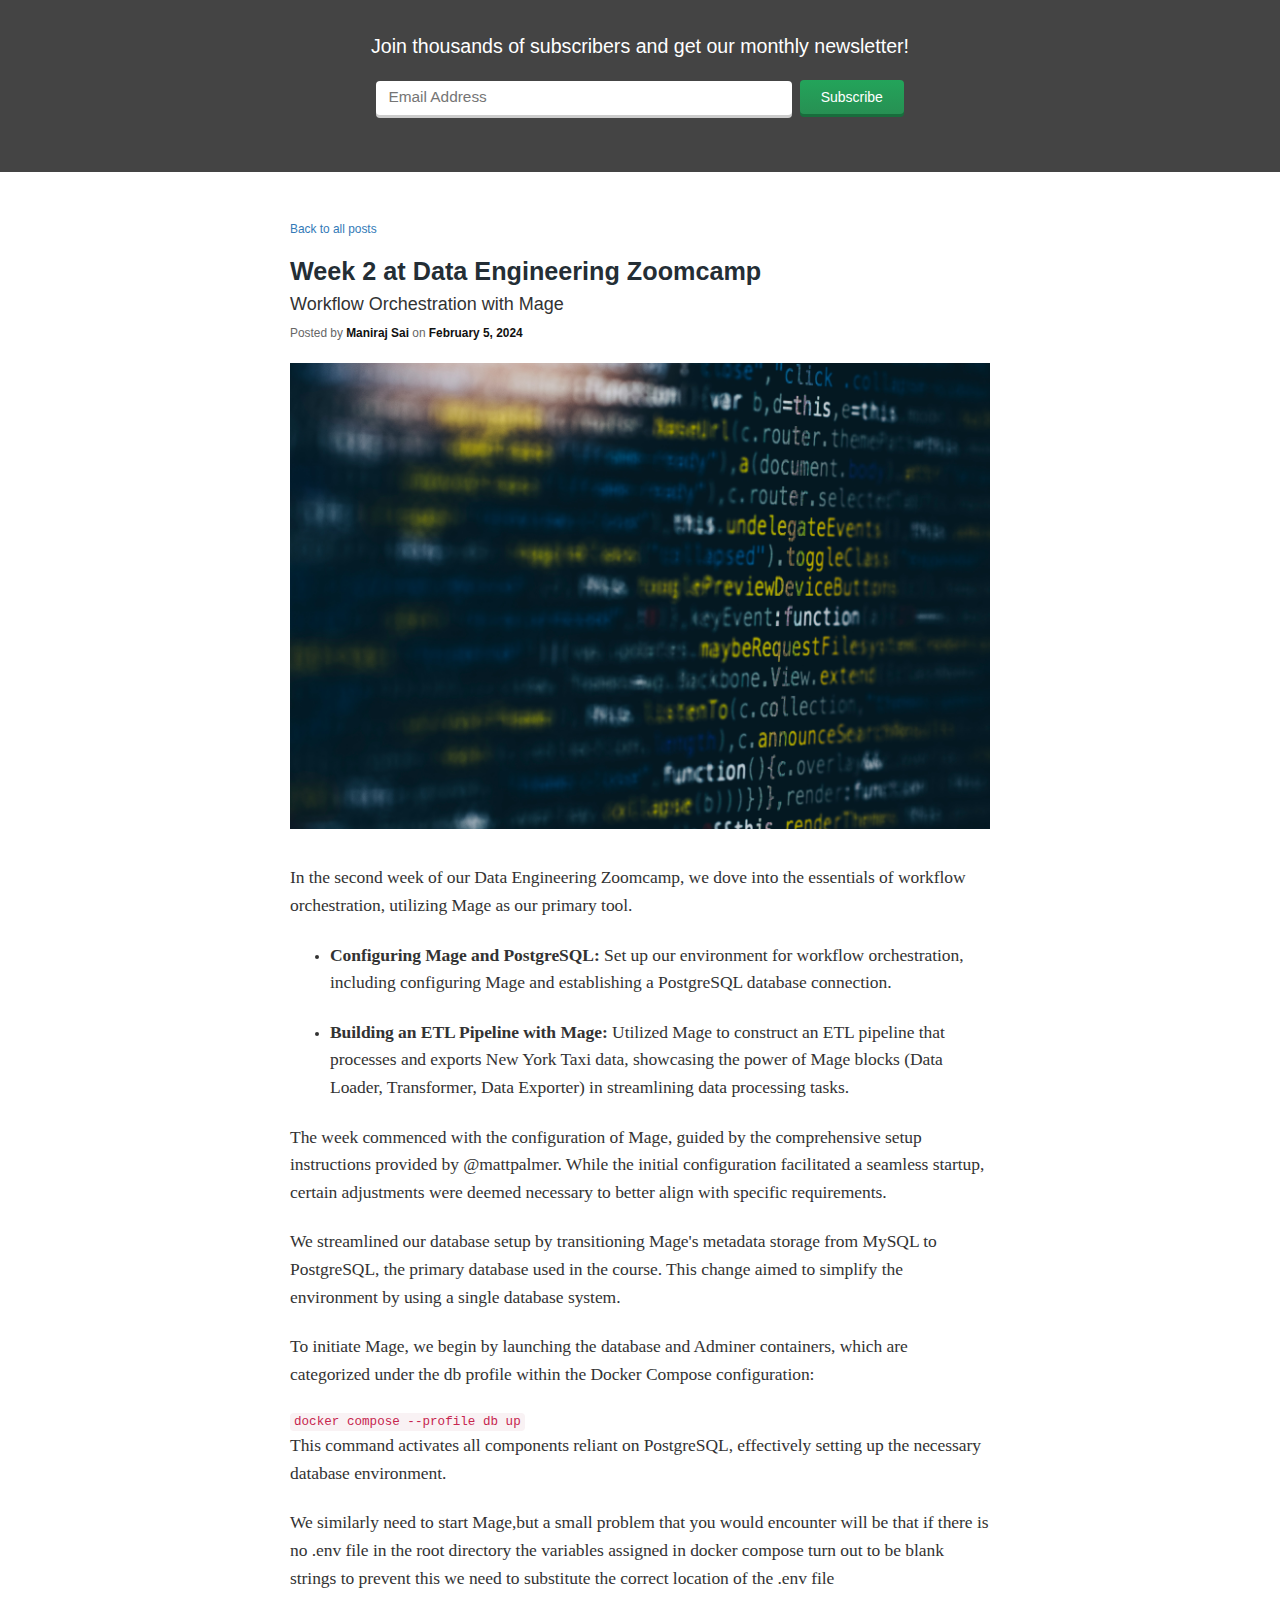
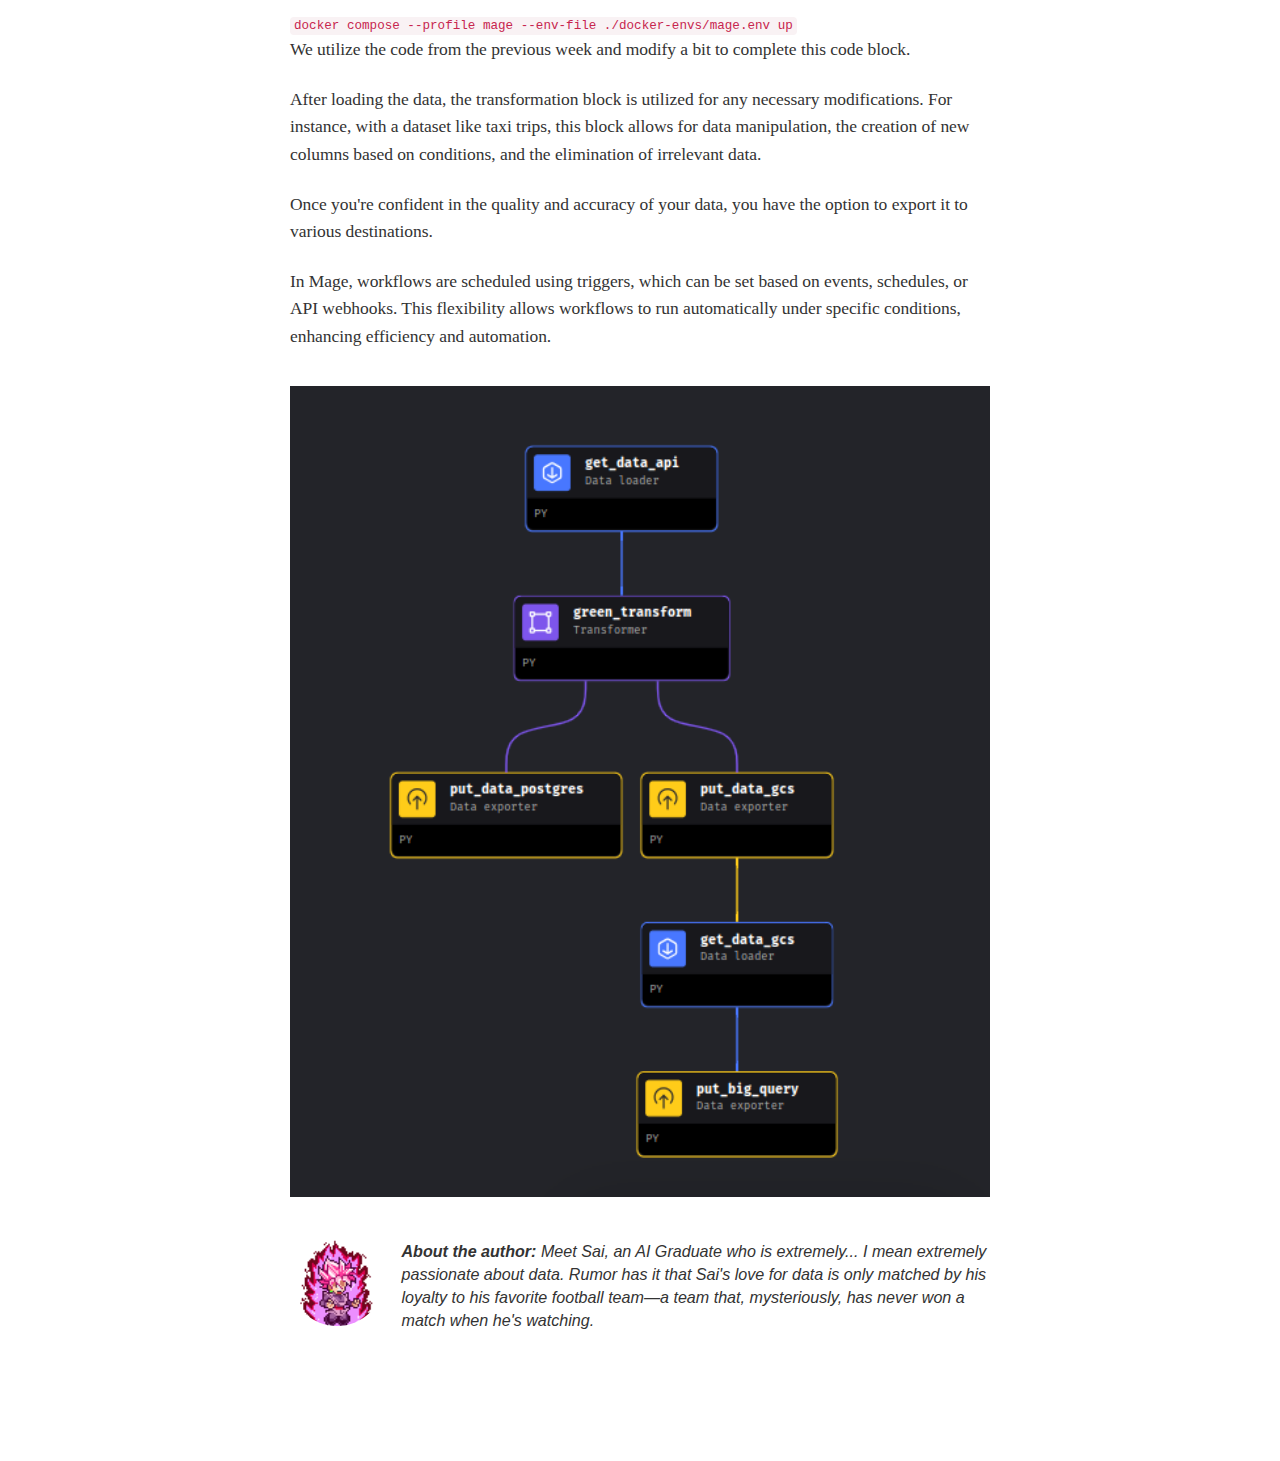
<file: blogs/blog1.html>
<!doctype html>
<html>
  <head>
    <meta charset="utf-8">
    <meta content="IE=edge,chrome=1" http-equiv="X-UA-Compatible">

    <title>Blog Template</title>

    <meta name="viewport" content="width=device-width, initial-scale=1.0">
    <meta name="description" content="">

    <meta property="og:type" content="" /> 
    <meta property="og:url" content="" /> 
    <meta property="og:title" content="" /> 
    <meta property="og:image" content="" /> 
    <meta property="og:description" content="" />
    <meta name="twitter:site" content="">
    <meta name="twitter:creator" content="">
    <meta name="twitter:title" content="">
    <meta name="twitter:description" content="">

    <link href="https://maxcdn.bootstrapcdn.com/bootstrap/3.3.7/css/bootstrap.min.css" rel="stylesheet">
    <link href="https://fonts.googleapis.com/css?family=Lato" rel="stylesheet" type="text/css">    
    <link href="../assets/css/blog.css" rel="stylesheet">
  </head>
  <body>
    <!-- BEGIN BLOG HEADER -->
    <div class="section-blog-header">
      <div class="container">
        <div class="row">
          <div class="col-md-10 col-md-offset-1 col-sm-12">
            <h3>Join thousands of subscribers and get our monthly newsletter!</h3>
            <form action="" method="post">
              <input type="email" value="" name="EMAIL" class="required email" placeholder="Email Address">
              <input type="submit" value="Subscribe" name="subscribe" id="mc-embedded-subscribe" class="button">
            </form>
          </div>
        </div>
      </div>
    </div>
    <!-- END BLOG HEADER -->  
 
    <!-- BEGIN BLOG POST -->     
    <div class="section-blog-post">
      <div class="container">
        <div class="row">
          <div class="col-sm-12">
            <div class="post-container">
              <a class="back" href="../index.html">Back to all posts</a>

              <h1>Week 2 at Data Engineering Zoomcamp</h1>
              <h4>Workflow Orchestration with Mage</h4>

              <span class="by">Posted by <strong>Maniraj Sai</strong> on <strong>February 5, 2024</strong></span>

              <div class="featured-image">
                <img src="../assets/images/week-2 cover.jpg" width="100%">
              </div>

              <div class="post-body">
                <p>In the second week of our Data Engineering Zoomcamp, we dove into the essentials of workflow orchestration, utilizing Mage as our primary tool.</p>

                
                <ul>
                  <li><p><strong>Configuring Mage and PostgreSQL:</strong> Set up our environment for workflow orchestration, including configuring Mage and establishing a PostgreSQL database connection.</p></li>
                  <li><p><strong>Building an ETL Pipeline with Mage:</strong> Utilized Mage to construct an ETL pipeline that processes and exports New York Taxi data, showcasing the power of Mage blocks (Data Loader, Transformer, Data Exporter) in streamlining data processing tasks.</p></li>
                </ul>
        
                <p>The week commenced with the configuration of Mage, guided by the comprehensive setup instructions provided by @mattpalmer. While the initial configuration facilitated a seamless startup, certain adjustments were deemed necessary to better align with specific requirements.</p>
                <p>We streamlined our database setup by transitioning Mage's metadata storage from MySQL to PostgreSQL, the primary database used in the course. This change aimed to simplify the environment by using a single database system.</p>
                <p>To initiate Mage, we begin by launching the database and Adminer containers, which are categorized under the db profile within the Docker Compose configuration:</p>
                <code> docker compose --profile db up </code>
                <p>This command activates all components reliant on PostgreSQL, effectively setting up the necessary database environment.</p>
                <p>We similarly need to start Mage,but a small problem that you would encounter will be that if there is no .env file in the root directory the variables assigned in docker compose turn out to be blank strings to prevent this we need to substitute the correct location of the .env file</p>
                <code> docker compose --profile mage --env-file ./docker-envs/mage.env up </code>
                <p>We utilize the code from the previous week and modify a bit to complete this code block.</p>
                <p>After loading the data, the transformation block is utilized for any necessary modifications. For instance, with a dataset like taxi trips, this block allows for data manipulation, the creation of new columns based on conditions, and the elimination of irrelevant data.</p>
                
                <p>Once you're confident in the quality and accuracy of your data, you have the option to export it to various destinations.</p>
                <p>In Mage, workflows are scheduled using triggers, which can be set based on events, schedules, or API webhooks. This flexibility allows workflows to run automatically under specific conditions, enhancing efficiency and automation.</p>
                
              </div>

              <div class="featured-image">
                <img src="../assets/images/pipeline_tree.png" width="100%">
              </div>

              <div class="post-author">
                <div class="headshot">
                  <img src="../assets/images/c.gif" width="100%">
                </div>
                <p><strong>About the author:</strong> Meet Sai, an AI Graduate who is extremely... I mean extremely passionate about data. Rumor has it that Sai's love for data is only matched by his loyalty to his favorite football team—a team that, mysteriously, has never won a match when he's watching. </p>
                
              </div>

            </div>
          </div>        
        </div>
      </div>
    </div>
  </body>
</html>
</file>
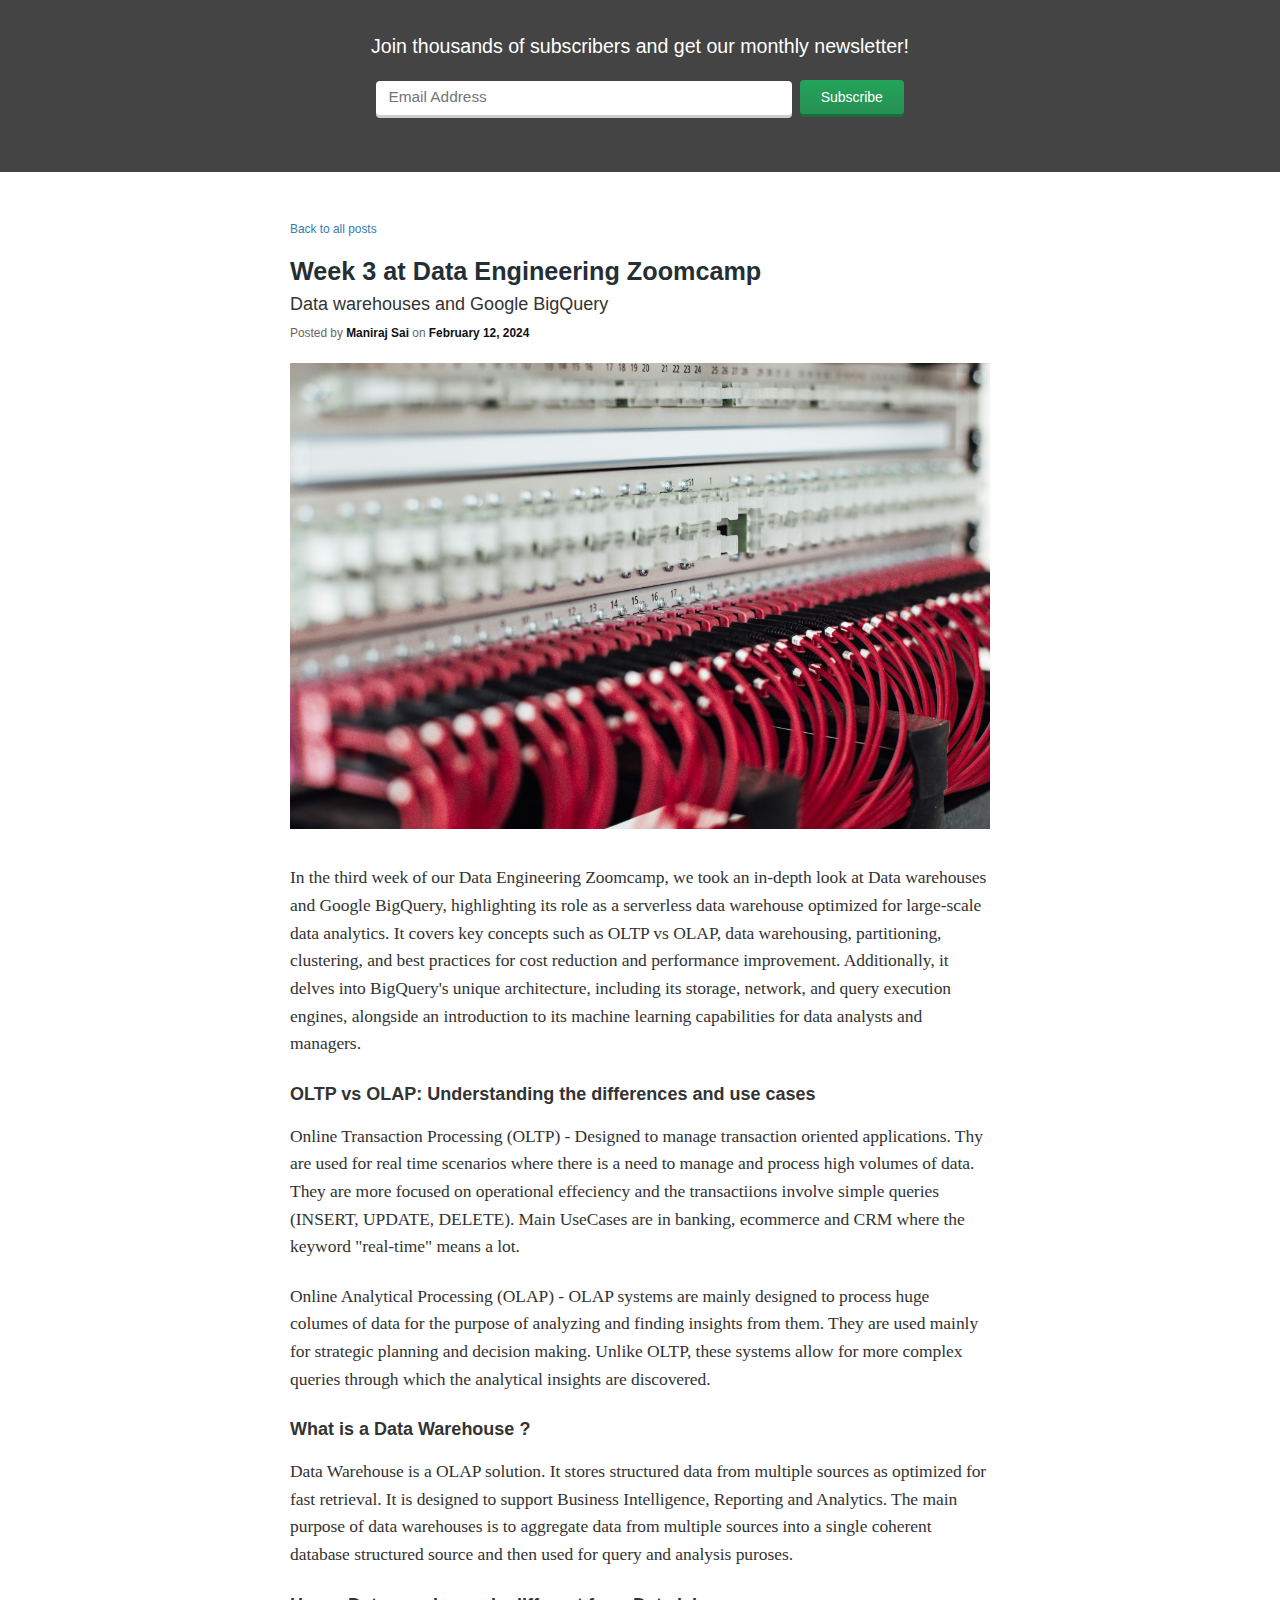
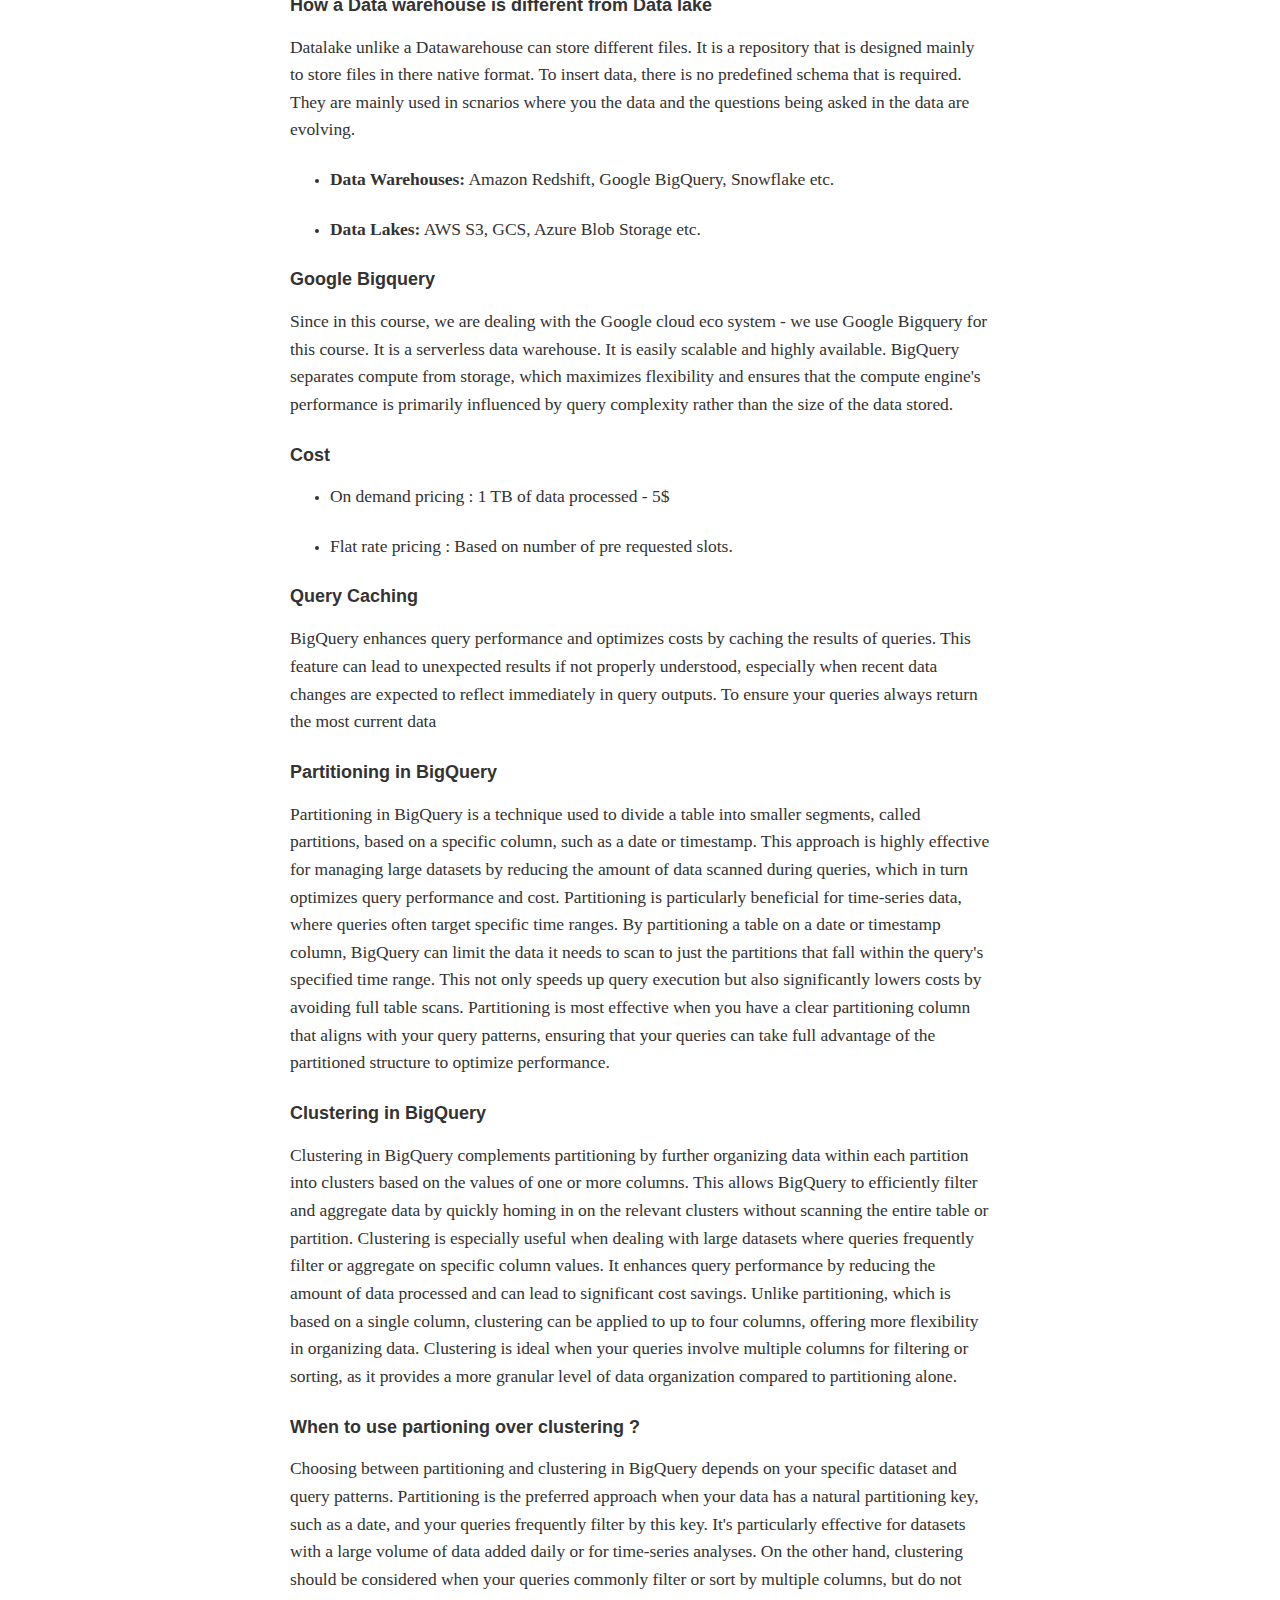
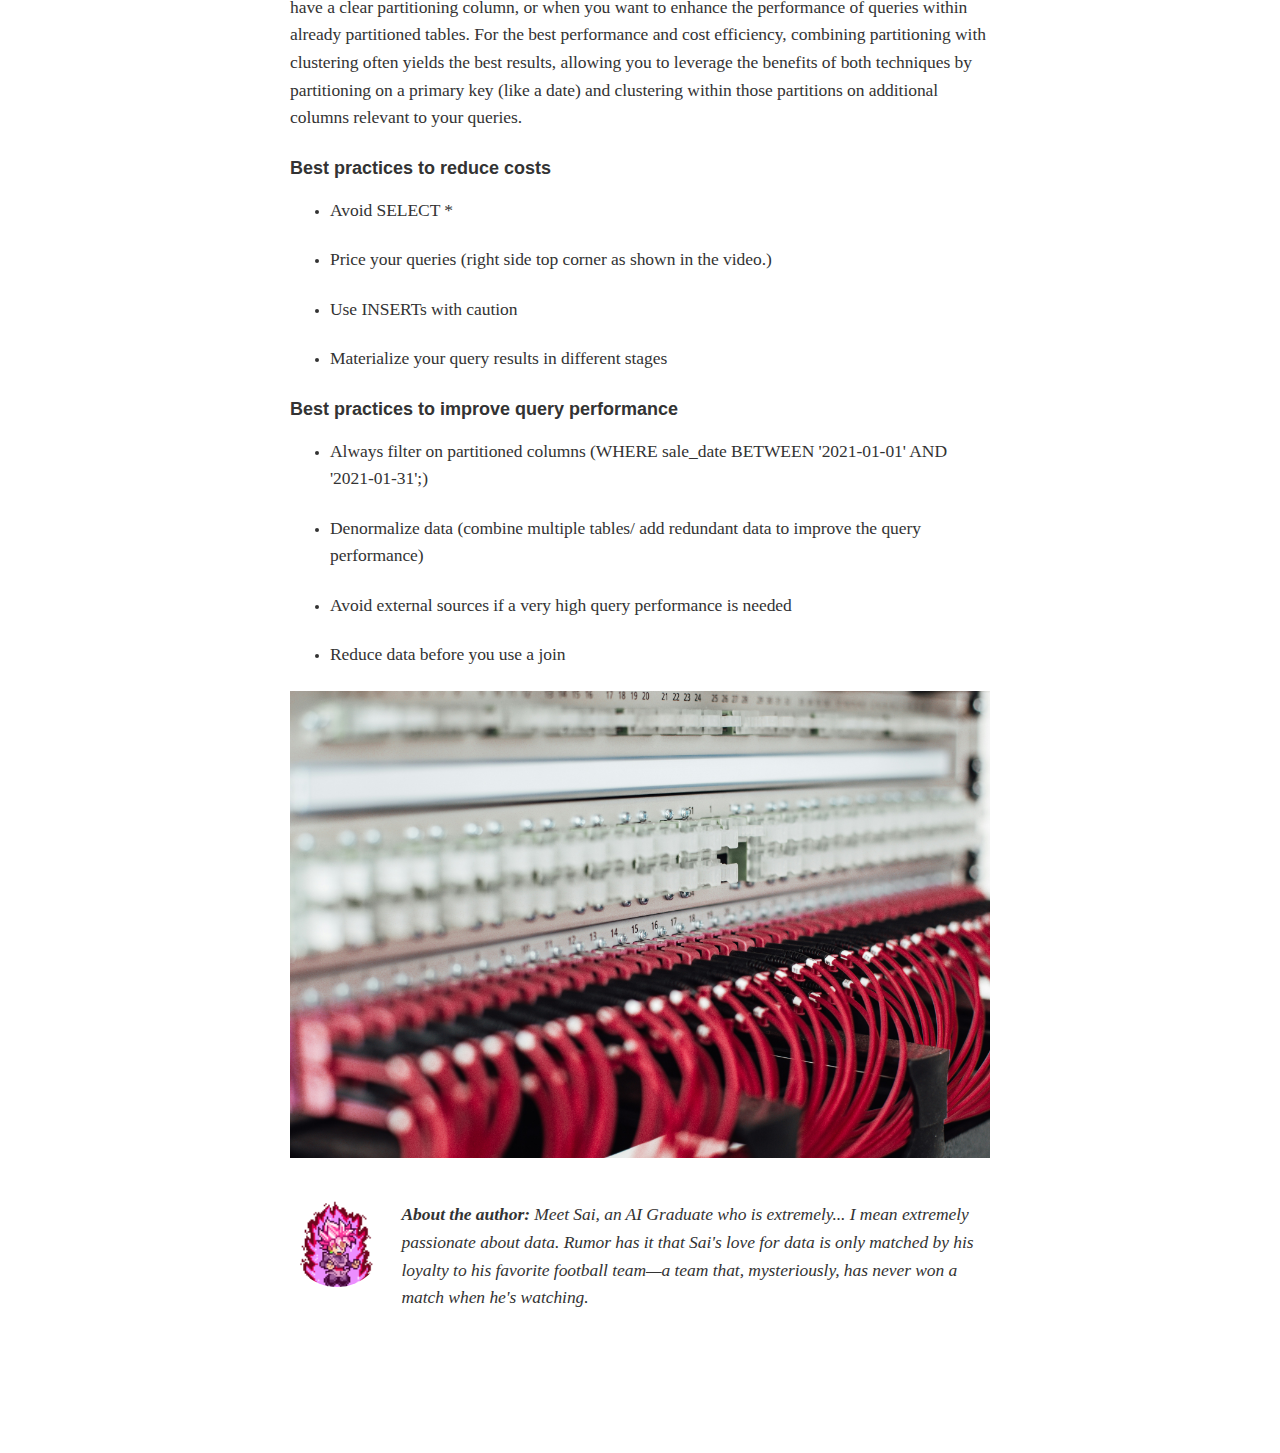
<file: blogs/blog2.html>
<!doctype html>
<html>
  <head>
    <meta charset="utf-8">
    <meta content="IE=edge,chrome=1" http-equiv="X-UA-Compatible">

    <title>Blog Template</title>

    <meta name="viewport" content="width=device-width, initial-scale=1.0">
    <meta name="description" content="">

    <meta property="og:type" content="" /> 
    <meta property="og:url" content="" /> 
    <meta property="og:title" content="" /> 
    <meta property="og:image" content="" /> 
    <meta property="og:description" content="" />
    <meta name="twitter:site" content="">
    <meta name="twitter:creator" content="">
    <meta name="twitter:title" content="">
    <meta name="twitter:description" content="">

    <link href="https://maxcdn.bootstrapcdn.com/bootstrap/3.3.7/css/bootstrap.min.css" rel="stylesheet">
    <link href="https://fonts.googleapis.com/css?family=Lato" rel="stylesheet" type="text/css">    
    <link href="../assets/css/blog.css" rel="stylesheet">
  </head>
  <body>
    <!-- BEGIN BLOG HEADER -->
    <div class="section-blog-header">
      <div class="container">
        <div class="row">
          <div class="col-md-10 col-md-offset-1 col-sm-12">
            <h3>Join thousands of subscribers and get our monthly newsletter!</h3>
            <form action="" method="post">
              <input type="email" value="" name="EMAIL" class="required email" placeholder="Email Address">
              <input type="submit" value="Subscribe" name="subscribe" id="mc-embedded-subscribe" class="button">
            </form>
          </div>
        </div>
      </div>
    </div>
    <!-- END BLOG HEADER -->  
 
    <!-- BEGIN BLOG POST -->     
    <div class="section-blog-post">
      <div class="container">
        <div class="row">
          <div class="col-sm-12">
            <div class="post-container">
              <a class="back" href="../index.html">Back to all posts</a>

              <h1>Week 3 at Data Engineering Zoomcamp</h1>
              <h4>Data warehouses and Google BigQuery</h4>

              <span class="by">Posted by <strong>Maniraj Sai</strong> on <strong>February 12, 2024</strong></span>

              <div class="featured-image">
                <img src="../assets/images/week-3 cover.jpg" width="100%">
              </div>

              <div class="post-body">
                <p>In the third week of our Data Engineering Zoomcamp, we took an in-depth look at Data warehouses and Google BigQuery, highlighting its role as a serverless data warehouse optimized for large-scale data analytics. It covers key concepts such as OLTP vs OLAP, data warehousing, partitioning, clustering, and best practices for cost reduction and performance improvement. Additionally, it delves into BigQuery's unique architecture, including its storage, network, and query execution engines, alongside an introduction to its machine learning capabilities for data analysts and managers.
                

                <h4><b>OLTP vs OLAP: Understanding the differences and use cases</b></h4>   
                <p>Online Transaction Processing (OLTP) - Designed to manage transaction oriented applications. Thy are used for real time scenarios where there is a need to manage and process high volumes of data. They are more focused on operational effeciency and the transactiions involve simple queries (INSERT, UPDATE, DELETE). Main UseCases are in banking, ecommerce and CRM where the keyword "real-time" means a lot.</p>

                <p>Online Analytical Processing (OLAP) - OLAP systems are mainly designed to process huge columes of data for the purpose of analyzing and finding insights from them. They are used mainly for strategic planning and decision making. Unlike OLTP, these systems allow for more complex queries through which the analytical insights are discovered.</p>


                <h4><b>What is a Data Warehouse ?</b></h4>  

                <p>Data Warehouse is a OLAP solution. It stores structured data from multiple sources as  optimized for fast retrieval. It is designed to support Business Intelligence, Reporting and Analytics. The main purpose of data warehouses is to aggregate data from multiple sources into a single coherent database structured source and then used for query and analysis puroses.
                </p>

                <h4><b>How a Data warehouse is different from Data lake</b></h4>  

                <p>Datalake unlike a Datawarehouse can store different files. It is a repository that is designed mainly to store files in there native format. To insert data, there is no predefined schema that is required. They are mainly used in scnarios where you the data and the questions being asked in the data are evolving. 
                </p>

                <ul>
                    <li><p><strong>Data Warehouses:</strong> Amazon Redshift, Google BigQuery, Snowflake etc.
                    </p></li>
                    <li><p><strong>Data Lakes:</strong> AWS S3, GCS, Azure Blob Storage etc.</p></li>
                </ul>
                
                <h4><b>Google Bigquery</b></h4>  

                <p>Since in this course, we are dealing with the Google cloud eco system - we use Google Bigquery for this course. It is a serverless data warehouse. It is easily scalable and highly available. BigQuery separates compute from storage, which maximizes flexibility and ensures that the compute engine's performance is primarily influenced by query complexity rather than the size of the data stored.</p>
                
                <h4><b>Cost</b></h4>  

                <ul>
                    <li><p>On demand pricing : 1 TB of data processed - 5$
                    </p></li>
                    <li><p>Flat rate pricing : Based on number of pre requested slots. </p></li>
                </ul>

                <h4><b>Query Caching</b></h4>  

                <p>BigQuery enhances query performance and optimizes costs by caching the results of queries. This feature can lead to unexpected results if not properly understood, especially when recent data changes are expected to reflect immediately in query outputs. To ensure your queries always return the most current data</p>

                <h4><b>Partitioning in BigQuery</b></h4> 

                <p>Partitioning in BigQuery is a technique used to divide a table into smaller segments, called partitions, based on a specific column, such as a date or timestamp. This approach is highly effective for managing large datasets by reducing the amount of data scanned during queries, which in turn optimizes query performance and cost. Partitioning is particularly beneficial for time-series data, where queries often target specific time ranges. By partitioning a table on a date or timestamp column, BigQuery can limit the data it needs to scan to just the partitions that fall within the query's specified time range. This not only speeds up query execution but also significantly lowers costs by avoiding full table scans. Partitioning is most effective when you have a clear partitioning column that aligns with your query patterns, ensuring that your queries can take full advantage of the partitioned structure to optimize performance.</p>

                <h4><b> Clustering in BigQuery</b></h4> 

                <p>Clustering in BigQuery complements partitioning by further organizing data within each partition into clusters based on the values of one or more columns. This allows BigQuery to efficiently filter and aggregate data by quickly homing in on the relevant clusters without scanning the entire table or partition. Clustering is especially useful when dealing with large datasets where queries frequently filter or aggregate on specific column values. It enhances query performance by reducing the amount of data processed and can lead to significant cost savings. Unlike partitioning, which is based on a single column, clustering can be applied to up to four columns, offering more flexibility in organizing data. Clustering is ideal when your queries involve multiple columns for filtering or sorting, as it provides a more granular level of data organization compared to partitioning alone.
                </p>

                <h4><b> When to use partioning over clustering ?</b></h4> 

                <p>Choosing between partitioning and clustering in BigQuery depends on your specific dataset and query patterns. Partitioning is the preferred approach when your data has a natural partitioning key, such as a date, and your queries frequently filter by this key. It's particularly effective for datasets with a large volume of data added daily or for time-series analyses. On the other hand, clustering should be considered when your queries commonly filter or sort by multiple columns, but do not have a clear partitioning column, or when you want to enhance the performance of queries within already partitioned tables. For the best performance and cost efficiency, combining partitioning with clustering often yields the best results, allowing you to leverage the benefits of both techniques by partitioning on a primary key (like a date) and clustering within those partitions on additional columns relevant to your queries.</p>


                <h4><b>Best practices to reduce costs</b></h4> 
                <ul>
                    <li><p>Avoid SELECT *</p></li>
                    <li><p>Price your queries (right side top corner as shown in the video.)</p></li>
                    <li><p>Use INSERTs with caution</p></li>
                    <li><p>Materialize your query results in different stages</p></li>
                </ul>

                <h4><b>Best practices to improve query performance</b></h4> 
                <ul>
                    <li><p>Always filter on partitioned columns (WHERE sale_date BETWEEN '2021-01-01' AND '2021-01-31';)</p></li>
                    <li><p>Denormalize data (combine multiple tables/ add redundant data to improve the query performance)</p></li>
                    <li><p>Avoid external sources if a very high query performance is needed</p></li>
                    <li><p>Reduce data before you use a join</p></li>
                </ul>

                
                <div class="featured-image">
                    <img src="../assets/images/week-3 cover.jpg" width="100%">
                </div>


              <div class="post-author">
                <div class="headshot">
                  <img src="../assets/images/c.gif" width="100%">
                </div>
                <p><strong>About the author:</strong> Meet Sai, an AI Graduate who is extremely... I mean extremely passionate about data. Rumor has it that Sai's love for data is only matched by his loyalty to his favorite football team—a team that, mysteriously, has never won a match when he's watching. </p>
                
              </div>

            </div>
          </div>        
        </div>
      </div>
    </div>
  </body>
</html>
</file>
<file: assets/css/blog.css>
.section-blog-header {
    padding: 1em 0 4em 0;
    background: #444; }
    .section-blog-header h3 {
      color: white;
      font-size: 1.4em;
      line-height: 1.3; }
    .section-blog-header form {
      margin-top: 1.5em; }
      .section-blog-header form input {
        display: inline-block; }
        .section-blog-header form input.email {
          margin-bottom: 1em;
          padding: 0.35em 0 0.4em 0;
          font-size: 1.1em;
          text-indent: 0.8em;
          border-radius: 4px;
          box-shadow: 0px 3px 0 0px #ccc;
          border: none;
          outline: none;
          width: 100%; }
        .section-blog-header form input[type=submit] {
          cursor: pointer;
          color: white;
          font-size: 1em;
          border-radius: 4px;
          border: 0;
          padding: 0.5em 1.5em;
          outline: 0;
          text-align: center;
          display: inline-block;
          background-color: #23a45a;
          background-image: -webkit-gradient(linear, 50% 0%, 50% 100%, color-stop(0%, #23a45a), color-stop(100%, #279053));
          background-image: -webkit-linear-gradient(#23a45a, #279053);
          background-image: -moz-linear-gradient(#23a45a, #279053);
          background-image: -o-linear-gradient(#23a45a, #279053);
          background-image: linear-gradient(#23a45a, #279053);
          filter: progid:DXImageTransform.Microsoft.gradient(startColorstr='#ff$color1', endColorstr='#ff$color2', GradientType=0);
          box-shadow: 0 3px 0 0 #186d3c; }
          .section-blog-header form input[type=submit]:hover {
            background-color: #33b56a;
            background-image: -webkit-gradient(linear, 50% 0%, 50% 100%, color-stop(0%, #33b56a), color-stop(100%, #35a463));
            background-image: -webkit-linear-gradient(#33b56a, #35a463);
            background-image: -moz-linear-gradient(#33b56a, #35a463);
            background-image: -o-linear-gradient(#33b56a, #35a463);
            background-image: linear-gradient(#33b56a, #35a463);
            filter: progid:DXImageTransform.Microsoft.gradient(startColorstr='#ff$color1', endColorstr='#ff$color2', GradientType=0); }
  
  @media (min-width: 768px) {
    .section-blog-header {
      padding: 1em 0 3em 0;
      text-align: center; }
      .section-blog-header form input.email {
        margin-right: 0.25em;
        width: 27em; } }
  .section-blog {
    padding: 3.25em 0 6em 0;
    background: white; }
    .section-blog .articles {
      flex-wrap: wrap;
      display: flex; }
      .section-blog .articles .article {
        width: 100%;
        flex-direction: column;
        position: relative;
        border-top: 1px solid #eee;
        border-radius: 4px;
        box-shadow: rgba(66, 113, 151, 0.09) 0px 1px 1px 1px;
        margin-bottom: 2em;
        overflow: hidden; }
        .section-blog .articles .article:hover {
          transform: translate(0, -2px);
          box-shadow: 0 2px 3px rgba(36, 46, 53, 0.15), 0 0 0 1px #f7f9fa; }
          .section-blog .articles .article:hover h3 a {
            color: #3c184e; }
      @media (min-width: 768px) {
        .section-blog .articles .article {
          width: calc(100%/ 2 - 70px / 2);
          margin-right: 35px; }
          .section-blog .articles .article:nth-of-type(2n) {
            margin-right: 0; } }
      @media (min-width: 992px) {
        .section-blog .articles .article {
          width: calc(100%/ 3 - 70px / 3);
          margin-right: 35px; }
          .section-blog .articles .article:nth-of-type(2n) {
            margin-right: 35px; }
          .section-blog .articles .article:nth-of-type(3n) {
            margin-right: 0; } }
      .section-blog .articles .inner {
        padding: 0 1.1em 0.6em; }
      .section-blog .articles h3 {
        font-size: 0.95em;
        line-height: 1.3; }
        .section-blog .articles h3 a {
          color: #444444;
          font-weight: 500; }
          .section-blog .articles h3 a:hover {
            text-decoration: none; }
    .section-blog .pagination-links {
      text-align: center;
      margin-top: 2em; }
      .section-blog .pagination-links .pagination-link {
        display: inline-block;
        margin: 0 1.75em;
        color: #888;
        font-weight: 500; }
  
  .section-blog-post {
    padding: 3.25em 0 6em 0;
    background: white; }
    .section-blog-post .post-container {
      max-width: 740px;
      padding: 0 20px;
      margin: 0 auto; }
    .section-blog-post a.back {
      font-size: 0.85em; }
    .section-blog-post h1 {
      font-weight: 600;
      font-size: 1.8em;
      color: #242E35; }
    .section-blog-post .by {
      display: block;
      font-size: 0.85em;
      margin-bottom: 1.75em;
      color: #666; }
      .section-blog-post .by strong {
        font-weight: 700;
        color: #111; }
    .section-blog-post .featured-image {
      margin-bottom: 2.5em; }
    .section-blog-post .post-author {
      margin-bottom: 2.5em;
      overflow: hidden; }
      .section-blog-post .post-author .headshot {
        float: left;
        width: 94px;
        height: 94px;
        border-radius: 94px;
        overflow: hidden;
        margin-right: 1.25em; }
      .section-blog-post .post-author p {
        padding-top: 0.5em;
        font-style: italic;
        font-size: 1.15em; }
    .section-blog-post .post-body {
      margin-bottom: 2.5em;
      /* Responsive default image width */
      /* Image caption */
      /* Responsive floating */ }
      .section-blog-post .post-body h1, .section-blog-post .post-body h2, .section-blog-post .post-body h3, .section-blog-post .post-body h4, .section-blog-post .post-body h5 {
        font-weight: 500;
        margin-bottom: 1em;
        margin-top: 1.5em; }
      .section-blog-post .post-body ul, .section-blog-post .post-body ol {
        margin-bottom: 1.25em; }
        .section-blog-post .post-body ul li, .section-blog-post .post-body ol li {
          margin-bottom: 0.25em; }
      .section-blog-post .post-body pre {
        margin-bottom: 2em; }
      .section-blog-post .post-body img {
        max-width: 100%;
        height: auto; }
      .section-blog-post .post-body figcaption {
        font-style: italic;
        text-align: center;
        color: #ccc; }
      .section-blog-post .post-body p {
        font-family: Georgia, Cambria, "Times New Roman", Times, serif;
        font-size: 1.25em;
        line-height: 1.58;
        margin-bottom: 1.25em;
        font-weight: 400;
        letter-spacing: -.003em; }
      @media only screen and (min-width: 720px) {
        .section-blog-post .post-body .butter-float-left {
          float: left;
          margin: 0px 10px 10px 0px; }
        .section-blog-post .post-body .butter-float-right {
          float: right;
          margin: 0px 0px 10px 10px; } }
      .section-blog-post .post-body table {
        margin-bottom: 2em; }
        .section-blog-post .post-body table th {
          padding: 0.75em;
          border: 1px solid #ddd; }
        .section-blog-post .post-body table td {
          padding: 0.75em;
          vertical-align: top;
          border: 1px solid #ddd; }
  
  /*# sourceMappingURL=styles.css.map */
</file>
